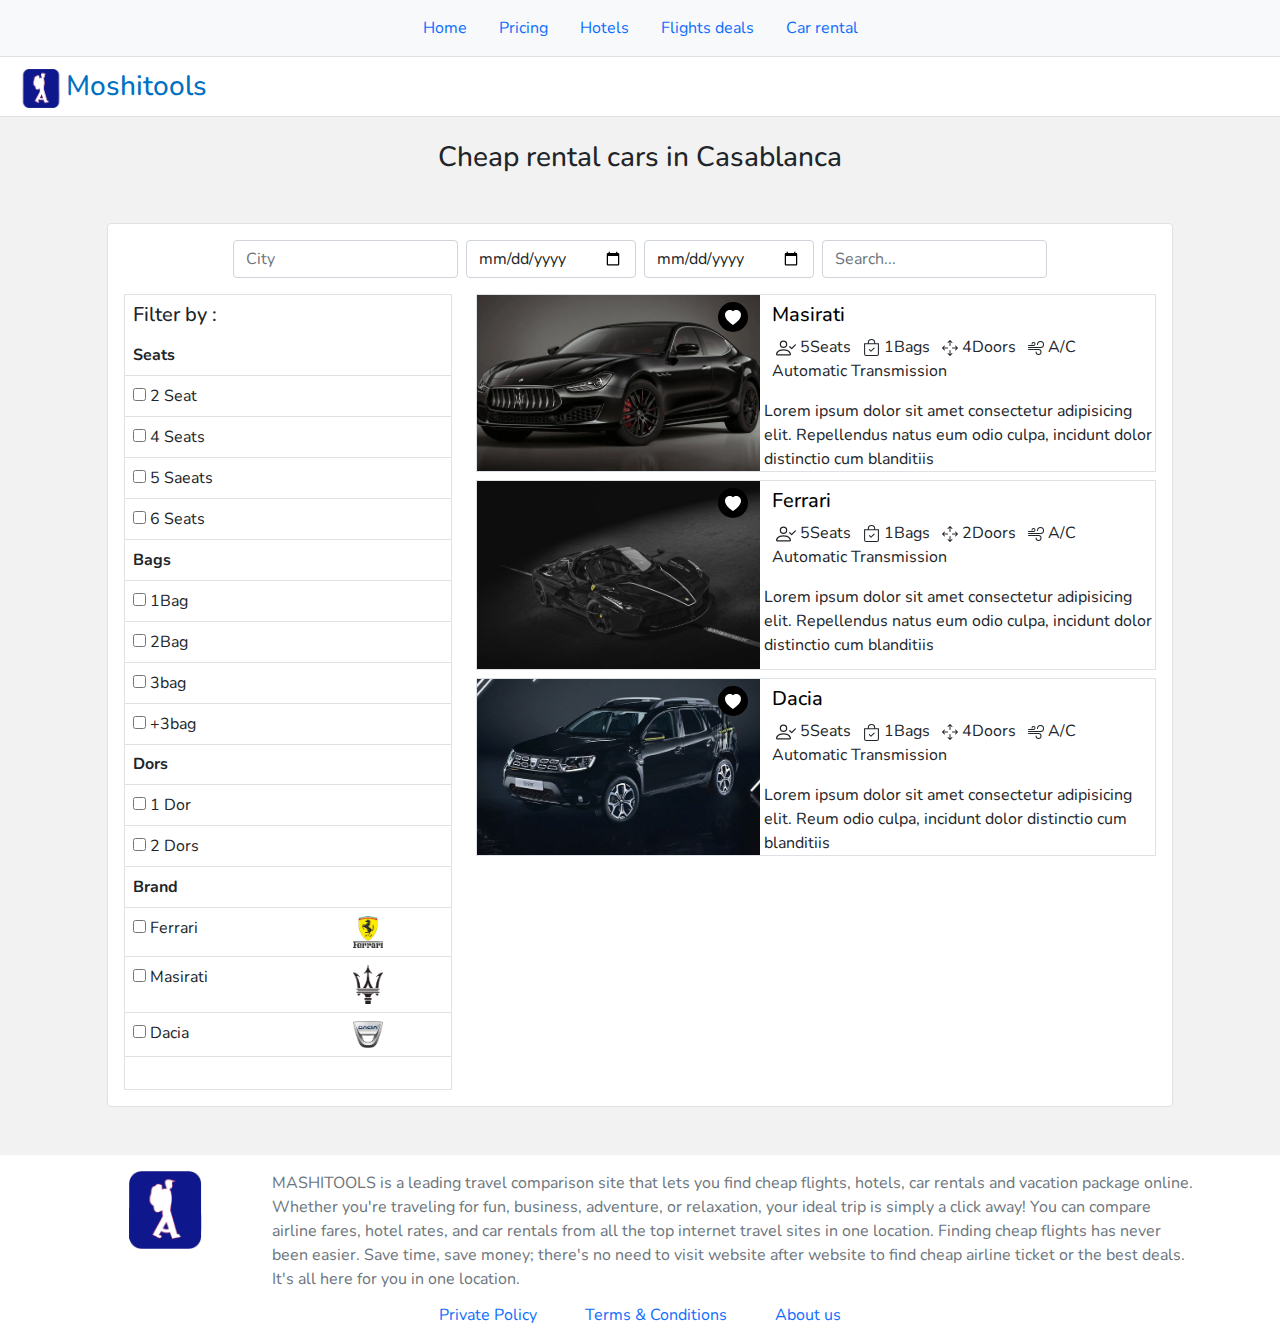
<file: cars.html>
<!DOCTYPE html>
<html lang="en">
<head>
    <meta charset="UTF-8">
    <meta http-equiv="X-UA-Compatible" content="IE=edge">
    <meta name="viewport" content="width=device-width, initial-scale=1.0">
    <link href="css/bootstrap.css" rel="stylesheet" >
    <link rel="stylesheet" href="css/style.css">
    <link rel="icon" href="img/logo.png" />
    <title> Moshitools - Car Rental </title>

</head>
<body>
    <div>
          <!-- البار العليوي الأول -->
      <nav class="navbar navbar-expand-lg navbar-light bg-light border-bottom">
        <div class="container-fluid d-flex justify-content-center align-items-center w-100">

          <div class="d-block m-auto">
            <ul class="d-flex">

              <li class="nav-item">
                <a class="nav-link active" aria-current="page" href="#">Home</a>
              </li>
              <li class="nav-item">
                <a class="nav-link active" aria-current="page" href="#">Pricing</a>
              </li>
              <li class="nav-item">
                <a class="nav-link active" aria-current="page" href="#">Hotels</a>
              </li>
              <li class="nav-item">
                <a class="nav-link active" aria-current="page" href="#">Flights deals</a>
              </li>
              <li class="nav-item">
                <a class="nav-link active" aria-current="page" href="#">Car rental</a>
              </li>
            </ul>
          </div>
        </div>
      </nav>
        <!-- البار العلوي الثاني -->
        <header class="blog-header py-2 px-3 bg-white border-bottom">
            <div class="row align-items-center">
                <div class="col-sm-12 col-md-4 col-lg-3 col-x-3 pt-1">
                    <h1 class='h3 m-0'><a href="index.html"><img width='50px' src='img/logo.png' alt='logo'/></a>Moshitools</h1>
                </div>
                <div class="col-sm-12 col-md-8 col-lg-9 col-x-9">
                </div>
            </div>
        </header>

        <div class="my-4">
          <h3 class="text-center">Cheap rental cars in Casablanca</h3>
        </div>
        <main class="container p-0 col-sm-12 col-md-12 col-lg-10 col-xl-10 mt-5 pb-5">
            <!-- 1 -->

            <div id="accordion">
                <!-- Coll 1 -->
              <div class="card mt-2 border">
                  <div class="d-flex gap-2 align-items-center justify-content-center mt-3">
                      <div>
                          <input type="text" placeholder="City" class="form-control">
                      </div>
                      <div>
                          <input type="date" name="" id="" class="form-control">
                      </div>
                      <div>
                          <input type="date" name="" id="" class="form-control">
                      </div>
                      <div>
                          <input type="search" name="" id="" placeholder="Search..." class="form-control">
                      </div>
 
                  </div>
                <div class="card-body row">
                    <div class="col-sm-12 col-md-12 col-lg-4 col-xl-4 d-flex">
                        <div class="h-100 w-100 mb-3 bg-white border w-100">
                            <h4 class="h5 m-2">Filter by :</h4>
                            <table class="table w-100">
                                <tbody>
                                    
                                    <tr><th>Seats</th><td></td> </tr>
                                    <tr>
                                        <td><input type='checkbox' /> 2 Seat</td>
                                        <td></td>
                                    </tr>
                                    <tr>
                                        <td><input type='checkbox' /> 4 Seats</td>
                                        <td></td>
                                    </tr>
                            
                                    <tr>
                                        <td><input type='checkbox' /> 5 Saeats</td>
                                        <td></td>
                                    </tr>
                                    <tr>
                                        <td><input type='checkbox' /> 6 Seats</td>
                                        <td></td>
                                    </tr>
                                    <!-- Bags -->
                                    <tr><th>Bags</th> <th></th></tr>
                                    <tr>
                                        <td><input type='checkbox' /> 1Bag</td>
                                        <td></td>
                                    </tr>
                                    <tr>
                                        <td><input type='checkbox' /> 2Bag</td>
                                        <td></td>
                                    </tr>
                                    <tr>
                                        <td><input type='checkbox' /> 3bag</td>
                                        <td></td>
                                    </tr>
                                    <tr>
                                        <td><input type='checkbox' /> +3bag</td>
                                        <td></td>
                                    </tr>
                                    <tr>
                                    <!-- Dors -->
                                    <tr><th>Dors</th> <th></th></tr>
                                    <tr>
                                        <td><input type='checkbox' /> 1 Dor</td>
                                        <td></td>
                                    </tr>
                                    <tr>
                                        <td><input type='checkbox' /> 2 Dors</td>
                                        <td></td>
                                    </tr>
                                    <!-- Alliance -->
                                    <tr><th>Brand</th> <th></th></tr>

                                    <tr>
                                        <td><input type='checkbox' /> Ferrari</td>
                                        <td><img width="30px" src="img/ferrari-logo.png" alt="Ferrari"></td> 
                                    </tr>

                                    <tr>
                                        <td><input type='checkbox' /> Masirati</td>
                                        <td><img width="30px" src="img/masirati-logo.png" alt="Masirati"></td>
                                    </tr>

                                    <tr>
                                        <td><input type='checkbox' /> Dacia</td>
                                        <td><img width="30px" src="img/dacia-logo.png" alt="Star Alliance"></td>
                                    </tr>
                                </tbody>
                            </table>
                        </div>       
                </div>

                    <div class="col-sm-12 col-md-12 col-lg-8 col-xl-8">
                    
                        <div class='m-0 border row bg-white mb-2 box'>
                            <div class='col-sm-12 col-md-12 col-lg-5 col-xl-5 p-0 m-0 position-relative'>
                                <a href='#' class='love'>
                                <svg xmlns="http://www.w3.org/2000/svg" width="16" height="16" fill="currentColor" class="bi bi-heart-fill" viewBox="0 0 16 16"><path fillRule="evenodd" d="M8 1.314C12.438-3.248 23.534 4.735 8 15-7.534 4.736 3.562-3.248 8 1.314z"/></svg>
                                </a>
                                <a href="#"><img width='100%' height='100%' class='cover' src='img/masirati.webp' alt='This is title' /></a>
                            </div>
                        <div class='col-sm-12 col-md-12 col-lg-7 col-xl-7'>
                         <h5 class='text-black title mt-2'>Masirati</h5>
                         <div class='row '>
                    
                            <div class='py-0'>
                                <span class="mx-1">
                                    <svg xmlns="http://www.w3.org/2000/svg" width="20" height="20" fill="currentColor" class="bi bi-person-check" viewBox="0 0 16 16">
                                        <path d="M6 8a3 3 0 1 0 0-6 3 3 0 0 0 0 6zm2-3a2 2 0 1 1-4 0 2 2 0 0 1 4 0zm4 8c0 1-1 1-1 1H1s-1 0-1-1 1-4 6-4 6 3 6 4zm-1-.004c-.001-.246-.154-.986-.832-1.664C9.516 10.68 8.289 10 6 10c-2.29 0-3.516.68-4.168 1.332-.678.678-.83 1.418-.832 1.664h10z"/>
                                        <path fill-rule="evenodd" d="M15.854 5.146a.5.5 0 0 1 0 .708l-3 3a.5.5 0 0 1-.708 0l-1.5-1.5a.5.5 0 0 1 .708-.708L12.5 7.793l2.646-2.647a.5.5 0 0 1 .708 0z"/>
                                      </svg>
                                    5Seats
                                 </span>
                                <span class="mx-1">
                                    <svg xmlns="http://www.w3.org/2000/svg" width="17" height="17" fill="currentColor" class="bi bi-bag-check" viewBox="0 0 16 16">
                                        <path fill-rule="evenodd" d="M10.854 8.146a.5.5 0 0 1 0 .708l-3 3a.5.5 0 0 1-.708 0l-1.5-1.5a.5.5 0 0 1 .708-.708L7.5 10.793l2.646-2.647a.5.5 0 0 1 .708 0z"/>
                                        <path d="M8 1a2.5 2.5 0 0 1 2.5 2.5V4h-5v-.5A2.5 2.5 0 0 1 8 1zm3.5 3v-.5a3.5 3.5 0 1 0-7 0V4H1v10a2 2 0 0 0 2 2h10a2 2 0 0 0 2-2V4h-3.5zM2 5h12v9a1 1 0 0 1-1 1H3a1 1 0 0 1-1-1V5z"/>
                                      </svg>
                                    1Bags
                                </span>
                                <span class="mx-1">
                                    <svg xmlns="http://www.w3.org/2000/svg" width="16" height="16" fill="currentColor" class="bi bi-arrows-move" viewBox="0 0 16 16">
                                        <path fill-rule="evenodd" d="M7.646.146a.5.5 0 0 1 .708 0l2 2a.5.5 0 0 1-.708.708L8.5 1.707V5.5a.5.5 0 0 1-1 0V1.707L6.354 2.854a.5.5 0 1 1-.708-.708l2-2zM8 10a.5.5 0 0 1 .5.5v3.793l1.146-1.147a.5.5 0 0 1 .708.708l-2 2a.5.5 0 0 1-.708 0l-2-2a.5.5 0 0 1 .708-.708L7.5 14.293V10.5A.5.5 0 0 1 8 10zM.146 8.354a.5.5 0 0 1 0-.708l2-2a.5.5 0 1 1 .708.708L1.707 7.5H5.5a.5.5 0 0 1 0 1H1.707l1.147 1.146a.5.5 0 0 1-.708.708l-2-2zM10 8a.5.5 0 0 1 .5-.5h3.793l-1.147-1.146a.5.5 0 0 1 .708-.708l2 2a.5.5 0 0 1 0 .708l-2 2a.5.5 0 0 1-.708-.708L14.293 8.5H10.5A.5.5 0 0 1 10 8z"/>
                                      </svg>
                                    4Doors</span>
                                <span class="mx-1">
                                    <svg xmlns="http://www.w3.org/2000/svg" width="16" height="16" fill="currentColor" class="bi bi-wind" viewBox="0 0 16 16">
                                        <path d="M12.5 2A2.5 2.5 0 0 0 10 4.5a.5.5 0 0 1-1 0A3.5 3.5 0 1 1 12.5 8H.5a.5.5 0 0 1 0-1h12a2.5 2.5 0 0 0 0-5zm-7 1a1 1 0 0 0-1 1 .5.5 0 0 1-1 0 2 2 0 1 1 2 2h-5a.5.5 0 0 1 0-1h5a1 1 0 0 0 0-2zM0 9.5A.5.5 0 0 1 .5 9h10.042a3 3 0 1 1-3 3 .5.5 0 0 1 1 0 2 2 0 1 0 2-2H.5a.5.5 0 0 1-.5-.5z"/>
                                      </svg>
                                    A/C</span>
                                <p>Automatic Transmission</p>

                            </div>
                            <p class='p-0 mx-1 my-0'>
                                Lorem ipsum dolor sit amet consectetur adipisicing elit. Repellendus natus eum odio culpa, incidunt dolor distinctio cum blanditiis 
                            </p> 
                            </div>
                        </div>
                        </div>

                        <div class='m-0 border row bg-white mb-2 box'>
                            <div class='col-sm-12 col-md-12 col-lg-5 col-xl-5 p-0 m-0 position-relative'>
                                <a href='#' class='love'>
                                <svg xmlns="http://www.w3.org/2000/svg" width="16" height="16" fill="currentColor" class="bi bi-heart-fill" viewBox="0 0 16 16"><path fillRule="evenodd" d="M8 1.314C12.438-3.248 23.534 4.735 8 15-7.534 4.736 3.562-3.248 8 1.314z"/></svg>
                                </a>
                                <a href="#"><img width='100%' height='100%' class='cover' src='img/firari.jpg' alt='This is title' /></a>
                            </div>
                        <div class='col-sm-12 col-md-12 col-lg-7 col-xl-7'>
                         <h5 class='text-black title mt-2'>Ferrari</h5>
                         <div class='row '>
                    
                            <div class='py-0'>
                                <span class="mx-1">
                                    <svg xmlns="http://www.w3.org/2000/svg" width="20" height="20" fill="currentColor" class="bi bi-person-check" viewBox="0 0 16 16">
                                        <path d="M6 8a3 3 0 1 0 0-6 3 3 0 0 0 0 6zm2-3a2 2 0 1 1-4 0 2 2 0 0 1 4 0zm4 8c0 1-1 1-1 1H1s-1 0-1-1 1-4 6-4 6 3 6 4zm-1-.004c-.001-.246-.154-.986-.832-1.664C9.516 10.68 8.289 10 6 10c-2.29 0-3.516.68-4.168 1.332-.678.678-.83 1.418-.832 1.664h10z"/>
                                        <path fill-rule="evenodd" d="M15.854 5.146a.5.5 0 0 1 0 .708l-3 3a.5.5 0 0 1-.708 0l-1.5-1.5a.5.5 0 0 1 .708-.708L12.5 7.793l2.646-2.647a.5.5 0 0 1 .708 0z"/>
                                      </svg>
                                    5Seats
                                 </span>
                                <span class="mx-1">
                                    <svg xmlns="http://www.w3.org/2000/svg" width="17" height="17" fill="currentColor" class="bi bi-bag-check" viewBox="0 0 16 16">
                                        <path fill-rule="evenodd" d="M10.854 8.146a.5.5 0 0 1 0 .708l-3 3a.5.5 0 0 1-.708 0l-1.5-1.5a.5.5 0 0 1 .708-.708L7.5 10.793l2.646-2.647a.5.5 0 0 1 .708 0z"/>
                                        <path d="M8 1a2.5 2.5 0 0 1 2.5 2.5V4h-5v-.5A2.5 2.5 0 0 1 8 1zm3.5 3v-.5a3.5 3.5 0 1 0-7 0V4H1v10a2 2 0 0 0 2 2h10a2 2 0 0 0 2-2V4h-3.5zM2 5h12v9a1 1 0 0 1-1 1H3a1 1 0 0 1-1-1V5z"/>
                                      </svg>
                                    1Bags
                                </span>
                                <span class="mx-1">
                                    <svg xmlns="http://www.w3.org/2000/svg" width="16" height="16" fill="currentColor" class="bi bi-arrows-move" viewBox="0 0 16 16">
                                        <path fill-rule="evenodd" d="M7.646.146a.5.5 0 0 1 .708 0l2 2a.5.5 0 0 1-.708.708L8.5 1.707V5.5a.5.5 0 0 1-1 0V1.707L6.354 2.854a.5.5 0 1 1-.708-.708l2-2zM8 10a.5.5 0 0 1 .5.5v3.793l1.146-1.147a.5.5 0 0 1 .708.708l-2 2a.5.5 0 0 1-.708 0l-2-2a.5.5 0 0 1 .708-.708L7.5 14.293V10.5A.5.5 0 0 1 8 10zM.146 8.354a.5.5 0 0 1 0-.708l2-2a.5.5 0 1 1 .708.708L1.707 7.5H5.5a.5.5 0 0 1 0 1H1.707l1.147 1.146a.5.5 0 0 1-.708.708l-2-2zM10 8a.5.5 0 0 1 .5-.5h3.793l-1.147-1.146a.5.5 0 0 1 .708-.708l2 2a.5.5 0 0 1 0 .708l-2 2a.5.5 0 0 1-.708-.708L14.293 8.5H10.5A.5.5 0 0 1 10 8z"/>
                                      </svg>
                                    2Doors</span>
                                <span class="mx-1">
                                    <svg xmlns="http://www.w3.org/2000/svg" width="16" height="16" fill="currentColor" class="bi bi-wind" viewBox="0 0 16 16">
                                        <path d="M12.5 2A2.5 2.5 0 0 0 10 4.5a.5.5 0 0 1-1 0A3.5 3.5 0 1 1 12.5 8H.5a.5.5 0 0 1 0-1h12a2.5 2.5 0 0 0 0-5zm-7 1a1 1 0 0 0-1 1 .5.5 0 0 1-1 0 2 2 0 1 1 2 2h-5a.5.5 0 0 1 0-1h5a1 1 0 0 0 0-2zM0 9.5A.5.5 0 0 1 .5 9h10.042a3 3 0 1 1-3 3 .5.5 0 0 1 1 0 2 2 0 1 0 2-2H.5a.5.5 0 0 1-.5-.5z"/>
                                      </svg>
                                    A/C</span>
                                <p>Automatic Transmission</p>

                            </div>

                            <p class='p-0 mx-1 my-0'>
                                Lorem ipsum dolor sit amet consectetur adipisicing elit. Repellendus natus eum odio culpa, incidunt dolor distinctio cum blanditiis 
                            </p> 
                            </div>
                        </div>
                        </div>
                        

                        
                        
                        <div class='m-0 border row bg-white mb-2 box'>
                            <div class='col-sm-12 col-md-12 col-lg-5 col-xl-5 p-0 m-0 position-relative'>
                                <a href='#' class='love'><svg xmlns="http://www.w3.org/2000/svg" width="16" height="16" fill="currentColor" class="bi bi-heart-fill" viewBox="0 0 16 16"><path fillRule="evenodd" d="M8 1.314C12.438-3.248 23.534 4.735 8 15-7.534 4.736 3.562-3.248 8 1.314z"/></svg></a>
                                <a href="">
                                    <img width='100%' height='100%' class='cover' src='img/dacia.jpg' alt='This is title' />
                                </a>
                            </div>
                            <div class='col-sm-12 col-md-12 col-lg-7 col-xl-7'>
                            <h5 class='text-black title mt-2'>Dacia</h5>
                            
                            <div class='row '>
                                <div class='py-0'>
                                    <span class="mx-1">
                                        <svg xmlns="http://www.w3.org/2000/svg" width="20" height="20" fill="currentColor" class="bi bi-person-check" viewBox="0 0 16 16">
                                            <path d="M6 8a3 3 0 1 0 0-6 3 3 0 0 0 0 6zm2-3a2 2 0 1 1-4 0 2 2 0 0 1 4 0zm4 8c0 1-1 1-1 1H1s-1 0-1-1 1-4 6-4 6 3 6 4zm-1-.004c-.001-.246-.154-.986-.832-1.664C9.516 10.68 8.289 10 6 10c-2.29 0-3.516.68-4.168 1.332-.678.678-.83 1.418-.832 1.664h10z"/>
                                            <path fill-rule="evenodd" d="M15.854 5.146a.5.5 0 0 1 0 .708l-3 3a.5.5 0 0 1-.708 0l-1.5-1.5a.5.5 0 0 1 .708-.708L12.5 7.793l2.646-2.647a.5.5 0 0 1 .708 0z"/>
                                        </svg>
                                        5Seats
                                    </span>
                                    <span class="mx-1">
                                        <svg xmlns="http://www.w3.org/2000/svg" width="17" height="17" fill="currentColor" class="bi bi-bag-check" viewBox="0 0 16 16">
                                            <path fill-rule="evenodd" d="M10.854 8.146a.5.5 0 0 1 0 .708l-3 3a.5.5 0 0 1-.708 0l-1.5-1.5a.5.5 0 0 1 .708-.708L7.5 10.793l2.646-2.647a.5.5 0 0 1 .708 0z"/>
                                            <path d="M8 1a2.5 2.5 0 0 1 2.5 2.5V4h-5v-.5A2.5 2.5 0 0 1 8 1zm3.5 3v-.5a3.5 3.5 0 1 0-7 0V4H1v10a2 2 0 0 0 2 2h10a2 2 0 0 0 2-2V4h-3.5zM2 5h12v9a1 1 0 0 1-1 1H3a1 1 0 0 1-1-1V5z"/>
                                        </svg>
                                        1Bags
                                    </span>
                                    <span class="mx-1">
                                        <svg xmlns="http://www.w3.org/2000/svg" width="16" height="16" fill="currentColor" class="bi bi-arrows-move" viewBox="0 0 16 16">
                                            <path fill-rule="evenodd" d="M7.646.146a.5.5 0 0 1 .708 0l2 2a.5.5 0 0 1-.708.708L8.5 1.707V5.5a.5.5 0 0 1-1 0V1.707L6.354 2.854a.5.5 0 1 1-.708-.708l2-2zM8 10a.5.5 0 0 1 .5.5v3.793l1.146-1.147a.5.5 0 0 1 .708.708l-2 2a.5.5 0 0 1-.708 0l-2-2a.5.5 0 0 1 .708-.708L7.5 14.293V10.5A.5.5 0 0 1 8 10zM.146 8.354a.5.5 0 0 1 0-.708l2-2a.5.5 0 1 1 .708.708L1.707 7.5H5.5a.5.5 0 0 1 0 1H1.707l1.147 1.146a.5.5 0 0 1-.708.708l-2-2zM10 8a.5.5 0 0 1 .5-.5h3.793l-1.147-1.146a.5.5 0 0 1 .708-.708l2 2a.5.5 0 0 1 0 .708l-2 2a.5.5 0 0 1-.708-.708L14.293 8.5H10.5A.5.5 0 0 1 10 8z"/>
                                        </svg>
                                        4Doors
                                    </span>
                                    <span class="mx-1">
                                        <svg xmlns="http://www.w3.org/2000/svg" width="16" height="16" fill="currentColor" class="bi bi-wind" viewBox="0 0 16 16">
                                            <path d="M12.5 2A2.5 2.5 0 0 0 10 4.5a.5.5 0 0 1-1 0A3.5 3.5 0 1 1 12.5 8H.5a.5.5 0 0 1 0-1h12a2.5 2.5 0 0 0 0-5zm-7 1a1 1 0 0 0-1 1 .5.5 0 0 1-1 0 2 2 0 1 1 2 2h-5a.5.5 0 0 1 0-1h5a1 1 0 0 0 0-2zM0 9.5A.5.5 0 0 1 .5 9h10.042a3 3 0 1 1-3 3 .5.5 0 0 1 1 0 2 2 0 1 0 2-2H.5a.5.5 0 0 1-.5-.5z"/>
                                        </svg>
                                        A/C
                                    </span>
                                    <p>Automatic Transmission</p>
                                </div>
                                <p class='p-0 mx-1 my-0'>
                                    Lorem ipsum dolor sit amet consectetur adipisicing elit. Reum odio culpa, incidunt dolor distinctio cum blanditiis 
                                </p> 
                            </div>
                            </div>
                        </div>
                      
                    </div>
                 </div>
              </div>

            </div>
        </main>
        <!-- البار السفلي -->
        <footer class="text-muted pb-3 bg-white">

            <div class="container pt-3">
                <div class="row">
                    <p class="float-end mb-1 col-md-2 text-center">
                        <img width="100px" src="img/logo.png" alt="logo">
                    </p>
                    <p class="mb-1 col-md-10">
                        MASHITOOLS is a leading travel comparison site that lets you find cheap flights, hotels, car rentals and
                        vacation package online. Whether you're traveling for fun, business, adventure, or relaxation, your
                        ideal trip is simply a click away! You can compare airline fares, hotel rates, and car rentals from all
                        the top internet travel sites in one location. Finding cheap flights has never been easier. Save time,
                        save money; there's no need to visit website after website to find cheap airline ticket or the best
                        deals. It's all here for you in one location.</p>
                </div>
                <div class="d-flex gap-5 justify-content-center mt-2">
                    <a href="#">Private Policy</a>
                    <a href="#">Terms & Conditions</a>
                    <a href="#">About us</a>
                </div>
            </div>

        </footer>
    </div>
</body>

<script src="js/script.js"></script>
<script>
    var tooltipTriggerList = [].slice.call(document.querySelectorAll('[data-bs-toggle="tooltip"]'))
    var tooltipList = tooltipTriggerList.map(function (tooltipTriggerEl) {
      return new bootstrap.Tooltip(tooltipTriggerEl)
    })
  </script>
</html>
</file>
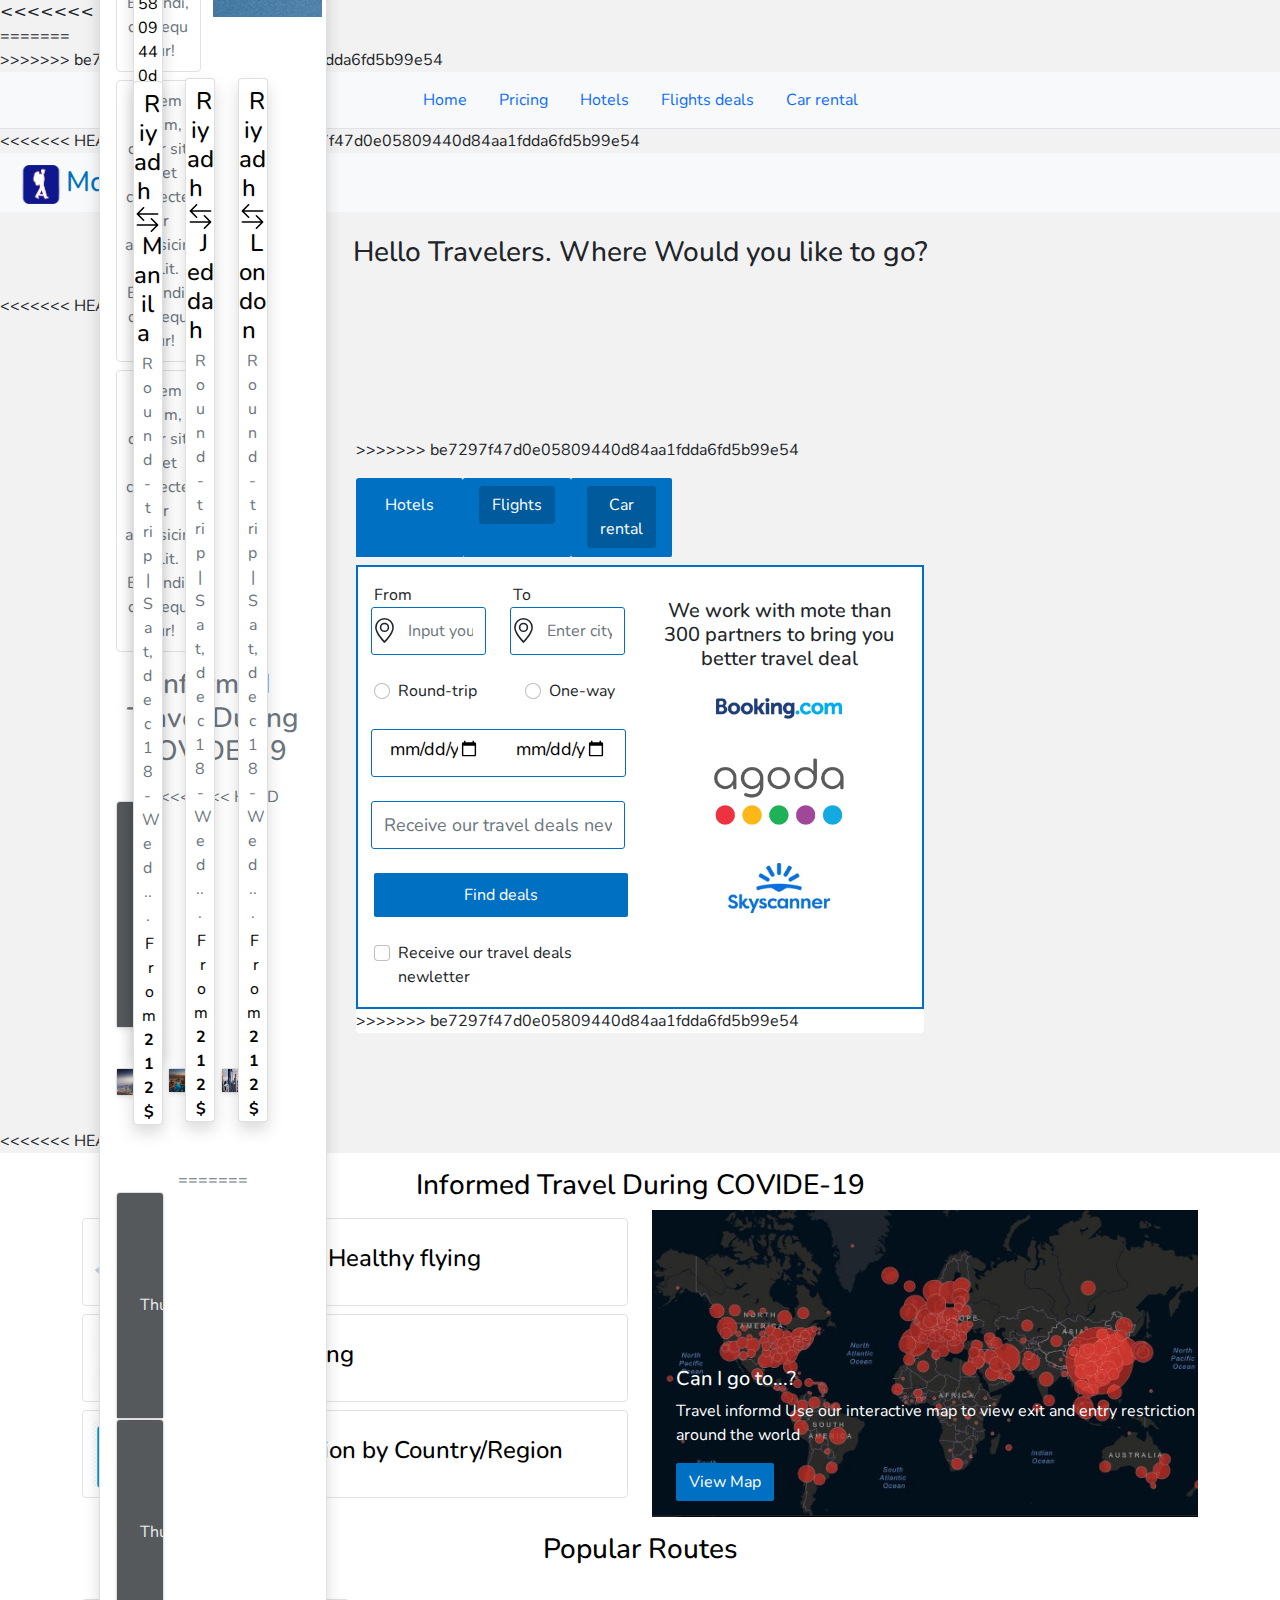
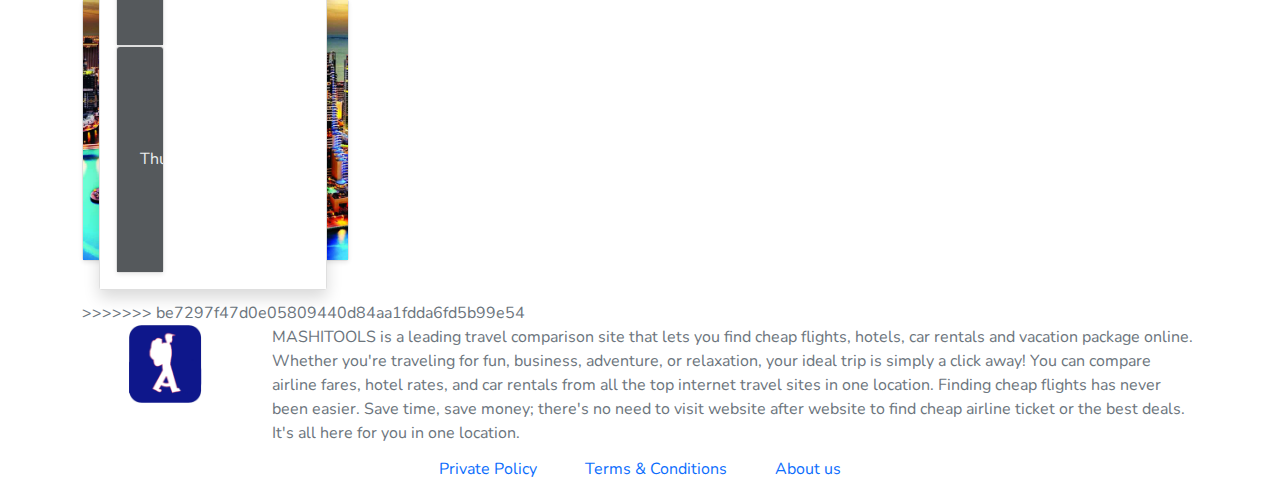
<file: filter.html>
<!DOCTYPE html>
<html lang="en">
<head>
    <meta charset="UTF-8">
    <meta http-equiv="X-UA-Compatible" content="IE=edge">
    <meta name="viewport" content="width=device-width, initial-scale=1.0">
    <link href="css/bootstrap.css" rel="stylesheet" >
    <link rel="stylesheet" href="css/style.css">
    <link rel="icon" href="img/logo.png" />
    <title> Moshitools - Flight </title>

</head>
<body>
<<<<<<< HEAD
    <div>
      <!-- البار العليوي الأول -->
      <div class="bg">
=======
    <div class="bg">
      <!-- البار العليوي الأول -->
>>>>>>> be7297f47d0e05809440d84aa1fdda6fd5b99e54
      <nav class="navbar navbar-expand-lg navbar-light bg-light border-bottom">
        <div class="container-fluid d-flex justify-content-center align-items-center w-100">

          <div class="d-block m-auto">
            <ul class="d-flex">

              <li class="nav-item">
                <a class="nav-link active" aria-current="page" href="#">Home</a>
              </li>
              <li class="nav-item">
                <a class="nav-link active" aria-current="page" href="#">Pricing</a>
              </li>
              <li class="nav-item">
                <a class="nav-link active" aria-current="page" href="#">Hotels</a>
              </li>
              <li class="nav-item">
                <a class="nav-link active" aria-current="page" href="#">Flights deals</a>
              </li>
              <li class="nav-item">
                <a class="nav-link active" aria-current="page" href="#">Car rental</a>
              </li>
            </ul>
          </div>
        </div>
      </nav>
<<<<<<< HEAD
=======


>>>>>>> be7297f47d0e05809440d84aa1fdda6fd5b99e54
        <!-- البار العلوي الثاني -->
        <header class="blog-header py-2 px-3 bg-light">
            <div class="row align-items-center">
                <div class="col-sm-12 col-md-4 col-lg-3 col-x-3 pt-1">
                    <h1 class='h3 m-0'><a href="index.html"><img width='50px' src='img/logo.png' alt='logo'/></a>Moshitools</h1>
                </div>
                <div class="col-sm-12 col-md-8 col-lg-9 col-x-9">
                </div>
            </div>
        </header>
        <div class="my-4">
          <h3 class="text-center">Hello Travelers. Where Would you like to go?</h3>
        </div>
<<<<<<< HEAD
        <main class="container p-0 col-sm-12 col-md-12 col-lg-8 col-xl-8 mt-5 pb-5">
=======
        <main class="container p-0 col-sm-12 col-md-12 col-lg-8 col-xl-8 my-5">
>>>>>>> be7297f47d0e05809440d84aa1fdda6fd5b99e54
            <!-- 1 -->
            <div class="row mt-3">
                <div class="col-sm-12 col-md-12 col-lg-6">
                    <div class="bottun d-flex justify-content-between">
                        <div class="card-header btn-detail">
                            <a class="btn text-white" data-bs-toggle="collapse" href="#collapseOne">
                             Hotels
                            </a>
                          </div>
                          <!-- 2 -->
                        <div class="card-header btn-detail">
                            <a class="collapsed btn text-white" data-bs-toggle="collapse" href="#collapseTwo">
                            Flights
                          </a>
                        </div>
                        <!-- 3 -->
                        <div class="card-header btn-detail">
                            <a class="collapsed btn text-white" data-bs-toggle="collapse" href="#collapseThree">
                              Car rental
                            </a>
                          </div>
                    </div>
                </div>
                <div class="col-6"></div>

            </div>

            <div id="accordion">
                <!-- Coll 1 -->
              <div class="card border-0 mt-2">
                <div id="collapseOne" class="collapse content-form show" data-bs-parent="#accordion">
                  <div class="card-body row">
                      <div class="col-sm-12 col-md-12 col-lg-6 col-xl-6">
                        <div class="row">
                            <!-- Input 1 -->
                          <div class="col-sm-12 col-md-12 col-lg-6 col-xl-6">
                              <label for="form">From</label>
                              <div class="input-group date">
                                  <div class="input-group-text icon-input bg-white border-0 p-0">
                                      <svg xmlns="http://www.w3.org/2000/svg" width="25" height="25" fill="currentColor" class="bi bi-geo-alt" viewBox="0 0 16 16">
                                          <path d="M12.166 8.94c-.524 1.062-1.234 2.12-1.96 3.07A31.493 31.493 0 0 1 8 14.58a31.481 31.481 0 0 1-2.206-2.57c-.726-.95-1.436-2.008-1.96-3.07C3.304 7.867 3 6.862 3 6a5 5 0 0 1 10 0c0 .862-.305 1.867-.834 2.94zM8 16s6-5.686 6-10A6 6 0 0 0 2 6c0 4.314 6 10 6 10z"></path>
                                          <path d="M8 8a2 2 0 1 1 0-4 2 2 0 0 1 0 4zm0 1a3 3 0 1 0 0-6 3 3 0 0 0 0 6z"></path>
                                      </svg>
                                  </div>
                                  <input type="text" id="from" class="form-control border-0" placeholder="Input your location">
                              </div>
                          </div>
                            <!-- Inpput 2 -->
                          <div class="col-sm-12 col-md-12 col-lg-6 col-xl-6">
                              <label for="to">To</label>
                              <div class="input-group date">
                                  <div class="input-group-text icon-input input-group-text icon-input bg-white border-0 p-0">
                                      <svg xmlns="http://www.w3.org/2000/svg" width="25" height="25" fill="currentColor" class="bi bi-geo-alt" viewBox="0 0 16 16">
                                          <path d="M12.166 8.94c-.524 1.062-1.234 2.12-1.96 3.07A31.493 31.493 0 0 1 8 14.58a31.481 31.481 0 0 1-2.206-2.57c-.726-.95-1.436-2.008-1.96-3.07C3.304 7.867 3 6.862 3 6a5 5 0 0 1 10 0c0 .862-.305 1.867-.834 2.94zM8 16s6-5.686 6-10A6 6 0 0 0 2 6c0 4.314 6 10 6 10z"></path>
                                          <path d="M8 8a2 2 0 1 1 0-4 2 2 0 0 1 0 4zm0 1a3 3 0 1 0 0-6 3 3 0 0 0 0 6z"></path>
                                      </svg>                      
                                 </div>
                                      <input type="text" class="form-control border-0" id="to" placeholder="Enter city or airport">
                                </div>
                          </div>
                        </div>
                        <!-- Radio -->
                      <div class="d-flex gap-5 my-4">
                          <div class="form-check">
                              <input class="form-check-input" type="radio" name="flexRadioDefault" id="flexRadioDefault1">
                              <label class="form-check-label" for="flexRadioDefault1">
                                  Round-trip
                              </label>
                          </div>
                          <div class="form-check">
                              <input class="form-check-input" type="radio" name="flexRadioDefault" id="flexRadioDefault2" checked>
                              <label class="form-check-label" for="flexRadioDefault2">
                                  One-way
                              </label>
                          </div>
                      </div>
                      <!-- Date -->
                      <div class="date my-4 row">
                          <div class="col-6 m-0">
                              <input type="date" id="depart" class="date-item w-100">
                            </div>
                            <div class=" col-6 m-0">
                              <input type="date" id="return" placeholder="Return" class="date-item w-100">
                            </div>
                        </div>

                            <input type="text" class="form-control  my-4 date" placeholder="Receive our travel deals newletter">
                          <div class="submit mt-3" >
                              <input type="submit" value="Find deals" class="btn-detail w-100">
                          </div>

                          <div class="form-check mt-4">
                            <input class="form-check-input" type="checkbox" value="" id="flexCheckChecked">
                            <label class="form-check-label" for="flexCheckChecked">
                              Receive our travel deals newletter
                            </label>
                          </div>

                      </div>
                      
                      <div class="col-sm-12 col-md-12 col-lg-6 col-xl-6 d-flex text-center">
                        <hr class="d-none d-sm-block d-md-block">
                          <div>
                            <h5 class="mt-3">We work with mote than 300 partners to bring you better travel deal</h5>
                            <div class="d-flex justify-content-center">
                             <div class="d-grid gap-4">
                                <img width="130px" src="img/booking.png" alt="booking">
                                <img width="130px" src="img/agoda.jpg" alt="agoda">
                                <img width="130px" src="img/Skyscanner.jpg" alt="Skyscanner">
                             </div>
                            </div>
                          </div>
                      </div>

                          

                </div>
                </div>
              </div>
                <!-- Coll 2 -->
              <div class="card border-0">
                <div id="collapseTwo" class="collapse content-form" data-bs-parent="#accordion">
                  <div class="card-body row">
                    <div class="col-sm-12 col-md-12 col-lg-6 col-xl-6">
                      <div class="row">
                          <!-- Input 1 -->
                        <div class="col-sm-12 col-md-12 col-lg-6 col-xl-6">
                            <label for="form">From</label>
                            <div class="input-group date">
                                <div class="input-group-text icon-input bg-white border-0 p-0">
                                    <svg xmlns="http://www.w3.org/2000/svg" width="25" height="25" fill="currentColor" class="bi bi-geo-alt" viewBox="0 0 16 16">
                                        <path d="M12.166 8.94c-.524 1.062-1.234 2.12-1.96 3.07A31.493 31.493 0 0 1 8 14.58a31.481 31.481 0 0 1-2.206-2.57c-.726-.95-1.436-2.008-1.96-3.07C3.304 7.867 3 6.862 3 6a5 5 0 0 1 10 0c0 .862-.305 1.867-.834 2.94zM8 16s6-5.686 6-10A6 6 0 0 0 2 6c0 4.314 6 10 6 10z"></path>
                                        <path d="M8 8a2 2 0 1 1 0-4 2 2 0 0 1 0 4zm0 1a3 3 0 1 0 0-6 3 3 0 0 0 0 6z"></path>
                                    </svg>
                                </div>
                                <input type="text" id="from" class="form-control border-0" placeholder="Input your location">
                            </div>
                        </div>
                          <!-- Inpput 2 -->
                        <div class="col-sm-12 col-md-12 col-lg-6 col-xl-6">
                            <label for="to">To</label>
                            <div class="input-group date">
                                <div class="input-group-text icon-input input-group-text icon-input bg-white border-0 p-0">
                                    <svg xmlns="http://www.w3.org/2000/svg" width="25" height="25" fill="currentColor" class="bi bi-geo-alt" viewBox="0 0 16 16">
                                        <path d="M12.166 8.94c-.524 1.062-1.234 2.12-1.96 3.07A31.493 31.493 0 0 1 8 14.58a31.481 31.481 0 0 1-2.206-2.57c-.726-.95-1.436-2.008-1.96-3.07C3.304 7.867 3 6.862 3 6a5 5 0 0 1 10 0c0 .862-.305 1.867-.834 2.94zM8 16s6-5.686 6-10A6 6 0 0 0 2 6c0 4.314 6 10 6 10z"></path>
                                        <path d="M8 8a2 2 0 1 1 0-4 2 2 0 0 1 0 4zm0 1a3 3 0 1 0 0-6 3 3 0 0 0 0 6z"></path>
                                    </svg>                      
                               </div>
                                    <input type="text" class="form-control border-0" id="to" placeholder="Enter city or airport">
                              </div>
                        </div>
                      </div>
                      <!-- Radio -->
                    <div class="d-flex gap-5 my-4">
                        <div class="form-check">
                            <input class="form-check-input" type="radio" name="flexRadioDefault" id="flexRadioDefault1">
                            <label class="form-check-label" for="flexRadioDefault1">
                                Round-trip
                            </label>
                        </div>
                        <div class="form-check">
                            <input class="form-check-input" type="radio" name="flexRadioDefault" id="flexRadioDefault2" checked>
                            <label class="form-check-label" for="flexRadioDefault2">
                                One-way
                            </label>
                        </div>
                    </div>
                    <!-- Date -->
                    <div class="date my-4 row">
                        <div class="col-6 m-0">
                            <input type="date" id="depart" class="date-item w-100">
                          </div>
                          <div class=" col-6 m-0">
                            <input type="date" id="return" placeholder="Return" class="date-item w-100">
                          </div>
                      </div>

                          <input type="text" class="form-control  my-4 date" placeholder="Receive our travel deals newletter">
                        <div class="submit mt-3" >
                            <input type="submit" value="Find deals" class="btn-detail w-100">
                        </div>

                        <div class="form-check mt-4">
                          <input class="form-check-input" type="checkbox" value="" id="flexCheckChecked">
                          <label class="form-check-label" for="flexCheckChecked">
                            Receive our travel deals newletter
                          </label>
                        </div>

                    </div>
                    
                    <div class="col-sm-12 col-md-12 col-lg-6 col-xl-6 d-flex text-center">
                      <hr class="d-none d-sm-block d-md-block">
                        <div>
                          <h5 class="mt-3">We work with mote than 300 partners to bring you better travel deal</h5>
                          <div class="d-flex justify-content-center">
                           <div class="d-grid gap-4">
                              <img width="130px" src="img/booking.png" alt="booking">
                              <img width="130px" src="img/agoda.jpg" alt="agoda">
                              <img width="130px" src="img/Skyscanner.jpg" alt="Skyscanner">
                           </div>
                          </div>
                        </div>
                    </div>

                        

              </div>
                </div>
              </div>
                <!-- Coll 3 -->
              <div class="card border-0">
                <div id="collapseThree" class="collapse content-form" data-bs-parent="#accordion">
                  <div class="card-body row">
                    <div class="col-sm-12 col-md-12 col-lg-6 col-xl-6">
                      <div class="row">
                          <!-- Input 1 -->
                        <div class="col-sm-12 col-md-12 col-lg-6 col-xl-6">
                            <label for="form">From</label>
                            <div class="input-group date">
                                <div class="input-group-text icon-input bg-white border-0 p-0">
                                    <svg xmlns="http://www.w3.org/2000/svg" width="25" height="25" fill="currentColor" class="bi bi-geo-alt" viewBox="0 0 16 16">
                                        <path d="M12.166 8.94c-.524 1.062-1.234 2.12-1.96 3.07A31.493 31.493 0 0 1 8 14.58a31.481 31.481 0 0 1-2.206-2.57c-.726-.95-1.436-2.008-1.96-3.07C3.304 7.867 3 6.862 3 6a5 5 0 0 1 10 0c0 .862-.305 1.867-.834 2.94zM8 16s6-5.686 6-10A6 6 0 0 0 2 6c0 4.314 6 10 6 10z"></path>
                                        <path d="M8 8a2 2 0 1 1 0-4 2 2 0 0 1 0 4zm0 1a3 3 0 1 0 0-6 3 3 0 0 0 0 6z"></path>
                                    </svg>
                                </div>
                                <input type="text" id="from" class="form-control border-0" placeholder="Input your location">
                            </div>
                        </div>
                          <!-- Inpput 2 -->
                        <div class="col-sm-12 col-md-12 col-lg-6 col-xl-6">
                            <label for="to">To</label>
                            <div class="input-group date">
                                <div class="input-group-text icon-input input-group-text icon-input bg-white border-0 p-0">
                                    <svg xmlns="http://www.w3.org/2000/svg" width="25" height="25" fill="currentColor" class="bi bi-geo-alt" viewBox="0 0 16 16">
                                        <path d="M12.166 8.94c-.524 1.062-1.234 2.12-1.96 3.07A31.493 31.493 0 0 1 8 14.58a31.481 31.481 0 0 1-2.206-2.57c-.726-.95-1.436-2.008-1.96-3.07C3.304 7.867 3 6.862 3 6a5 5 0 0 1 10 0c0 .862-.305 1.867-.834 2.94zM8 16s6-5.686 6-10A6 6 0 0 0 2 6c0 4.314 6 10 6 10z"></path>
                                        <path d="M8 8a2 2 0 1 1 0-4 2 2 0 0 1 0 4zm0 1a3 3 0 1 0 0-6 3 3 0 0 0 0 6z"></path>
                                    </svg>                      
                               </div>
                                    <input type="text" class="form-control border-0" id="to" placeholder="Enter city or airport">
                              </div>
                        </div>
                      </div>
                      <!-- Radio -->
                    <div class="d-flex gap-5 my-4">
                        <div class="form-check">
                            <input class="form-check-input" type="radio" name="flexRadioDefault" id="flexRadioDefault1">
                            <label class="form-check-label" for="flexRadioDefault1">
                                Round-trip
                            </label>
                        </div>
                        <div class="form-check">
                            <input class="form-check-input" type="radio" name="flexRadioDefault" id="flexRadioDefault2" checked>
                            <label class="form-check-label" for="flexRadioDefault2">
                                One-way
                            </label>
                        </div>
                    </div>
                    <!-- Date -->
                    <div class="date my-4 row">
                        <div class="col-6 m-0">
                            <input type="date" id="depart" class="date-item w-100">
                          </div>
                          <div class=" col-6 m-0">
                            <input type="date" id="return" placeholder="Return" class="date-item w-100">
                          </div>
                      </div>

                          <input type="text" class="form-control  my-4 date" placeholder="Receive our travel deals newletter">
                        <div class="submit mt-3" >
                            <input type="submit" value="Find deals" class="btn-detail w-100">
                        </div>

                        <div class="form-check mt-4">
                          <input class="form-check-input" type="checkbox" value="" id="flexCheckChecked">
                          <label class="form-check-label" for="flexCheckChecked">
                            Receive our travel deals newletter
                          </label>
                        </div>

                    </div>
                    
                    <div class="col-sm-12 col-md-12 col-lg-6 col-xl-6 d-flex text-center">
                      <hr class="d-none d-sm-block d-md-block">
                        <div>
                          <h5 class="mt-3">We work with mote than 300 partners to bring you better travel deal</h5>
                          <div class="d-flex justify-content-center">
                           <div class="d-grid gap-4">
                              <img width="130px" src="img/booking.png" alt="booking">
                              <img width="130px" src="img/agoda.jpg" alt="agoda">
                              <img width="130px" src="img/Skyscanner.jpg" alt="Skyscanner">
                           </div>
                          </div>
                        </div>
                    </div>
<<<<<<< HEAD
                  </div>
=======

                        

              </div>
>>>>>>> be7297f47d0e05809440d84aa1fdda6fd5b99e54
                </div>
              </div>
            </div>
        </main>
<<<<<<< HEAD
      </div>
        <!-- البار السفلي -->
        <footer class="text-muted pb-3 bg-white">
          <section class="container">
            <h3 class="text-center text-black pt-3">Informed Travel During COVIDE-19</h3>
            <div class="row align-items-md-stretch">
              <div class="col-md-6 pb-2">
                <div class="col-12 border p-2 mt-2 rounded">
                  <img src="img/air-icon.png" width="70px" alt="airplan icon">
                  <span class="h4 text-black ms-2">Committed to Healthy flying</span>
                </div>
                <div class="col-12 border p-2 mt-2 rounded">
                  <img src="img/flexible.png" width="70px" alt="airplan icon">
                  <span class="h4 text-black ms-2">Flexible Booking</span>
                </div>
                <div class="col-12 border p-2 mt-2 rounded">
                  <img src="img/entry.jpg" width="70px" alt="airplan icon">
                  <span class="h4 text-black ms-2">Entry Restriction by Country/Region</span>
                </div>
              </div>
              <div class="col-md-6 position-relative">
                <img src="img/coved-map.jpg" width="100%" alt="coved">
                <div class="position-absolute map-content">
                  <h5 class="text-white">Can I go to...?</h5>
                  <span class="w-50 text-white">
                    Travel informd Use our interactive map to view exit and entry restriction around the world
                  </span> <br>
                  <a href='https://coronavirus.data.gov.uk/details/interactive-map/cases' target="_blanck" class='btn btn-detail mt-3 text-white'>View Map</a>  
                </div>
              </div>
            </div>

            <h3 class="text-center mt-3 text-black">Popular Routes</h3>

            <div class="row row-cols-1 row-cols-sm-2 row-cols-md-3 g-3 mt-3">
              <div class="col-sm-12 col-md-6 col-lg-3 col-xl-3">
                <div class="card mb-4 shadow-sm ">
                  <img class="img-card" src="img/image.jpg" alt="">
                  <div class="px-3">
                      <div class="card card-aps shadow">
                        <div class="text-center text-black mt-2">
                          <span class="h4 mx-2">Riyadh</span>
                          <svg xmlns="http://www.w3.org/2000/svg" width="25" height="25" fill="currentColor" class="bi bi-arrow-left-right" viewBox="0 0 16 16">
                            <path fill-rule="evenodd" d="M1 11.5a.5.5 0 0 0 .5.5h11.793l-3.147 3.146a.5.5 0 0 0 .708.708l4-4a.5.5 0 0 0 0-.708l-4-4a.5.5 0 0 0-.708.708L13.293 11H1.5a.5.5 0 0 0-.5.5zm14-7a.5.5 0 0 1-.5.5H2.707l3.147 3.146a.5.5 0 1 1-.708.708l-4-4a.5.5 0 0 1 0-.708l4-4a.5.5 0 1 1 .708.708L2.707 4H14.5a.5.5 0 0 1 .5.5z"/>
                          </svg>
                          <span class="h4 mx-2">Dubai</span>
=======


        <!-- البار السفلي -->
        <footer class="text-muted py-3 bg-white mt-3">
          <section class="container">
            <h3 class="text-center">Informed Travel During COVIDE-19</h3>
            <div class="row align-items-md-stretch">
              <div class="col-md-6">
                <div class="col-12 border p-2 mt-2 rounded">
                  Lorem ipsum, dolor sit amet consectetur adipisicing elit. Eligendi, consequatur!
                </div>
                <div class="col-12 border p-2 mt-2 rounded">
                  Lorem ipsum, dolor sit amet consectetur adipisicing elit. Eligendi, consequatur!
                </div>
                <div class="col-12 border p-2 mt-2 rounded">
                  Lorem ipsum, dolor sit amet consectetur adipisicing elit. Eligendi, consequatur!
                </div>


              </div>
              <div class="col-md-6" style="height: 235px;background-image: url(img/aire-1.jpg);">
                

              </div>
            </div>

            <h3 class="text-center mt-3">Informed Travel During COVIDE-19</h3>

            <div class="row row-cols-1 row-cols-sm-2 row-cols-md-3 g-3 mt-3">
              <div class="col-sm-12 col-md-6 col-lg-3 col-xl-3">
                <div class="card mb-4 shadow-sm">
                  <svg class="bd-placeholder-img card-img-top" width="100%" height="225" xmlns="http://www.w3.org/2000/svg" role="img" aria-label="Placeholder: Thumbnail" preserveAspectRatio="xMidYMid slice" focusable="false"><title>Placeholder</title><rect width="100%" height="100%" fill="#55595c"></rect><text x="50%" y="50%" fill="#eceeef" dy=".3em">Thumbnail</text></svg>
                    <div class="px-3">
                      <div class="card card-aps shadow">
                        <div class="text-center text-black mt-2">
                          <span class="h4">Dhobi</span>
                          <svg xmlns="http://www.w3.org/2000/svg" width="25" height="25" fill="currentColor" class="bi bi-arrow-left-right" viewBox="0 0 16 16">
                            <path fill-rule="evenodd" d="M1 11.5a.5.5 0 0 0 .5.5h11.793l-3.147 3.146a.5.5 0 0 0 .708.708l4-4a.5.5 0 0 0 0-.708l-4-4a.5.5 0 0 0-.708.708L13.293 11H1.5a.5.5 0 0 0-.5.5zm14-7a.5.5 0 0 1-.5.5H2.707l3.147 3.146a.5.5 0 1 1-.708.708l-4-4a.5.5 0 0 1 0-.708l4-4a.5.5 0 1 1 .708.708L2.707 4H14.5a.5.5 0 0 1 .5.5z"/>
                          </svg>
                          <span class="h4">Dhobi</span>
>>>>>>> be7297f47d0e05809440d84aa1fdda6fd5b99e54
                        </div>
                        <p class="mx-2 m-1">Round-trip | Sat, dec 18-Wed...</p>
                        <span class="mx-2 text-end text-black">From <strong>212$</strong></span>

                      </div>
                    </div>
                </div>
              </div>
<<<<<<< HEAD
              <div class="col-sm-12 col-md-6 col-lg-3 col-xl-3">
                <div class="card mb-4 shadow-sm ">
                  <img class="img-card" src="img/db-1.jpeg" alt="">
                  <div class="px-3">
                      <div class="card card-aps shadow">
                        <div class="text-center text-black mt-2">
                          <span class="h4 mx-2">Riyadh</span>
                          <svg xmlns="http://www.w3.org/2000/svg" width="25" height="25" fill="currentColor" class="bi bi-arrow-left-right" viewBox="0 0 16 16">
                            <path fill-rule="evenodd" d="M1 11.5a.5.5 0 0 0 .5.5h11.793l-3.147 3.146a.5.5 0 0 0 .708.708l4-4a.5.5 0 0 0 0-.708l-4-4a.5.5 0 0 0-.708.708L13.293 11H1.5a.5.5 0 0 0-.5.5zm14-7a.5.5 0 0 1-.5.5H2.707l3.147 3.146a.5.5 0 1 1-.708.708l-4-4a.5.5 0 0 1 0-.708l4-4a.5.5 0 1 1 .708.708L2.707 4H14.5a.5.5 0 0 1 .5.5z"/>
                          </svg>
                          <span class="h4 mx-2">Manila</span>
                        </div>
                        <p class="mx-2 m-1">Round-trip | Sat, dec 18-Wed...</p>
                        <span class="mx-2 text-end text-black">From <strong>212$</strong></span>

                      </div>
                    </div>
                </div>
              </div>
              <div class="col-sm-12 col-md-6 col-lg-3 col-xl-3">
                <div class="card mb-4 shadow-sm ">
                  <img class="img-card" src="img/db-2.jpg" alt="">
                  <div class="px-3">
                      <div class="card card-aps shadow">
                        <div class="text-center text-black mt-2">
                          <span class="h4 mx-2">Riyadh</span>
                          <svg xmlns="http://www.w3.org/2000/svg" width="25" height="25" fill="currentColor" class="bi bi-arrow-left-right" viewBox="0 0 16 16">
                            <path fill-rule="evenodd" d="M1 11.5a.5.5 0 0 0 .5.5h11.793l-3.147 3.146a.5.5 0 0 0 .708.708l4-4a.5.5 0 0 0 0-.708l-4-4a.5.5 0 0 0-.708.708L13.293 11H1.5a.5.5 0 0 0-.5.5zm14-7a.5.5 0 0 1-.5.5H2.707l3.147 3.146a.5.5 0 1 1-.708.708l-4-4a.5.5 0 0 1 0-.708l4-4a.5.5 0 1 1 .708.708L2.707 4H14.5a.5.5 0 0 1 .5.5z"/>
                          </svg>
                          <span class="h4 mx-2">Jeddah</span>
                        </div>
                        <p class="mx-2 m-1">Round-trip | Sat, dec 18-Wed...</p>
                        <span class="mx-2 text-end text-black">From <strong>212$</strong></span>
                      </div>
                    </div>
                </div>
              </div>
              <div class="col-sm-12 col-md-6 col-lg-3 col-xl-3">
                <div class="card mb-4 shadow-sm ">
                  <img class="img-card" src="img/db-3.webp" alt="">
                  <div class="px-3">
                      <div class="card card-aps shadow">
                        <div class="text-center text-black mt-2">
                          <span class="h4 mx-2">Riyadh</span>
                          <svg xmlns="http://www.w3.org/2000/svg" width="25" height="25" fill="currentColor" class="bi bi-arrow-left-right" viewBox="0 0 16 16">
                            <path fill-rule="evenodd" d="M1 11.5a.5.5 0 0 0 .5.5h11.793l-3.147 3.146a.5.5 0 0 0 .708.708l4-4a.5.5 0 0 0 0-.708l-4-4a.5.5 0 0 0-.708.708L13.293 11H1.5a.5.5 0 0 0-.5.5zm14-7a.5.5 0 0 1-.5.5H2.707l3.147 3.146a.5.5 0 1 1-.708.708l-4-4a.5.5 0 0 1 0-.708l4-4a.5.5 0 1 1 .708.708L2.707 4H14.5a.5.5 0 0 1 .5.5z"/>
                          </svg>
                          <span class="h4 mx-2">London</span>
                        </div>
                        <p class="mx-2 m-1">Round-trip | Sat, dec 18-Wed...</p>
                        <span class="mx-2 text-end text-black">From <strong>212$</strong></span>
                      </div>
                    </div>
                </div>
              </div>
            </div>
          </section>
            <div class="container mt-5">
=======


              <div class="col-sm-12 col-md-6 col-lg-3 col-xl-3">
                <div class="card shadow-sm">
                  <svg class="bd-placeholder-img card-img-top" width="100%" height="225" xmlns="http://www.w3.org/2000/svg" role="img" aria-label="Placeholder: Thumbnail" preserveAspectRatio="xMidYMid slice" focusable="false"><title>Placeholder</title><rect width="100%" height="100%" fill="#55595c"></rect><text x="50%" y="50%" fill="#eceeef" dy=".3em">Thumbnail</text></svg>
      

                </div>
              </div>


              <div class="col-sm-12 col-md-6 col-lg-3 col-xl-3">
                <div class="card shadow-sm">
                  <svg class="bd-placeholder-img card-img-top" width="100%" height="225" xmlns="http://www.w3.org/2000/svg" role="img" aria-label="Placeholder: Thumbnail" preserveAspectRatio="xMidYMid slice" focusable="false"><title>Placeholder</title><rect width="100%" height="100%" fill="#55595c"></rect><text x="50%" y="50%" fill="#eceeef" dy=".3em">Thumbnail</text></svg>
      

                </div>
              </div>

              <div class="col-sm-12 col-md-6 col-lg-3 col-xl-3">
                <div class="card shadow-sm">
                  <svg class="bd-placeholder-img card-img-top" width="100%" height="225" xmlns="http://www.w3.org/2000/svg" role="img" aria-label="Placeholder: Thumbnail" preserveAspectRatio="xMidYMid slice" focusable="false"><title>Placeholder</title><rect width="100%" height="100%" fill="#55595c"></rect><text x="50%" y="50%" fill="#eceeef" dy=".3em">Thumbnail</text></svg>
      

                </div>
              </div>
      

            </div>
          </section>
            <div class="container mt-3">
>>>>>>> be7297f47d0e05809440d84aa1fdda6fd5b99e54
                <div class="row">
                    <p class="float-end mb-1 col-md-2 text-center">
                        <img width="100px" src="img/logo.png" alt="logo">
                    </p>
                    <p class="mb-1 col-md-10">
                        MASHITOOLS is a leading travel comparison site that lets you find cheap flights, hotels, car rentals and
                        vacation package online. Whether you're traveling for fun, business, adventure, or relaxation, your
                        ideal trip is simply a click away! You can compare airline fares, hotel rates, and car rentals from all
                        the top internet travel sites in one location. Finding cheap flights has never been easier. Save time,
                        save money; there's no need to visit website after website to find cheap airline ticket or the best
                        deals. It's all here for you in one location.</p>
                </div>
                <div class="d-flex gap-5 justify-content-center mt-2">
                    <a href="#">Private Policy</a>
                    <a href="#">Terms & Conditions</a>
                    <a href="#">About us</a>
                </div>
            </div>

        </footer>
    </div>
</body>

<script src="js/script.js"></script>
<script>
    var tooltipTriggerList = [].slice.call(document.querySelectorAll('[data-bs-toggle="tooltip"]'))
    var tooltipList = tooltipTriggerList.map(function (tooltipTriggerEl) {
      return new bootstrap.Tooltip(tooltipTriggerEl)
    })
  </script>
</html>
</file>
<file: css/style.css>
@import url('https://fonts.googleapis.com/css2?family=Nunito:wght@500&display=swap');

*{font-family: 'Nunito', sans-serif;}
a{text-decoration: none;}
.header-icon{
    padding: 7px 15px 7px 15px;
    border-radius: 25px;
    display: flex;
    align-items: center;
    color: black;
    transition: ease .5s;
}
.header-icon:hover{background-color: gainsboro;color: black;}

body{
  background-color: #f2f2f2;
}
.icon-input{
  height: 45px;
}
.card-aps{
  position: absolute;
  bottom: -30px;
  width: 86%;
}
<<<<<<< HEAD
.img-card{
  object-fit: cover;
  height: 240px;
}
.map-content{
  bottom: 16px;
  left: 36px;
}
=======

>>>>>>> be7297f47d0e05809440d84aa1fdda6fd5b99e54
.bg {
  /* The image used */
  background-image: url("../img/aire-1.jpg");

  /* Full height */
  height: 100%;

  /* Center and scale the image nicely */
  background-position: center;
  background-repeat: no-repeat;
  background-size: cover;
}
.date{
  border-radius: 3px;
  border: 1.5px solid #0071c2;
  height: 48px;
 
  margin-right: 2px;
  margin-left: -3px;
}
.date-item{
  border: none;
  padding: 6px;

}
.date-item:focus{
  outline: none;
}

.content-form{
  border: #0071c2 solid 2px;
}
select:focus, input:focus{
  /* border: 2px solid #0071c2; */
  outline: 0;
  box-shadow: none!important;
}
.collapsed{background-color: rgb(0 0 0 / 20%);}

.submit .btn-detail{
  padding: 10px;
  border: none;
}

/*  */

.cover{object-fit: cover;}
.btn-detail {
  border-radius: 2px;
  border-color: #0071c2;
  background-color: #0071c2;
  color: white;
  transition: ease .5s;
}
.btn-detail:hover{
  color: #f1d2aaf5;
  background-color: #00487a;
}
.title{
  text-align: left;
}
h6{margin-bottom: 0;font-size: small;}
.link{
  font-size: small;
}
.link:hover{
  text-decoration: underline;
}

hr{
  padding: 0;
  margin: 0;
}
.stars svg{
  margin-right: 4px;
}
.reviews{
  font-size: 14px;
}
ul{
  list-style: none;
    padding: 0;
    margin: 0;
}
.free{text-align: left;margin-top: 5px;}

.log-in{
    background: #0071c2;
    border: none;
    padding: 7px 14px;
    color: white;
    transition: ease .5s;
    cursor: pointer;
}

.log-in:hover{
  color: #fffffff5;
  background-color: #00487a;
}

.love{
  position: absolute;
    right: 12px;
    top: 7px;
    padding: 3px 7px;
    background: black;
    border-radius: 50%;
    color: white;
}
.love:hover{
  background: white;
  color: red;
  transition: ease .5s;

}

input[type=checkbox]{cursor: pointer;}
.header-link{
  font-size: 14px;
  cursor: pointer;
  transition: ease .5s;
  width: 23%;
}
h1{color: #0071c2;}
.box{
  transition: ease .5s;
}
.box:hover{
  box-shadow: rgb(0 0 0 / 20%) 0px 2px 8px 3px;
}
.company-flight{
  font-size: 14px;
}
.date{font-size: 18px!important;}

/* // X-Small devices (portrait phones, less than 576px) */
@media (max-width: 575.98px) { 
  .card-aps{
    position: absolute;
    bottom: -30px;
    width: 93%;
  }
  
 }

/* // Small devices (landscape phones, less than 768px) */
@media (max-width: 767.98px) { 
  .card-aps{
    position: absolute;
    bottom: -30px;
    width: 93%;
  }

  
 }

/* // Medium devices (tablets, less than 992px) */
@media (max-width: 991.98px) { 
  
 }

/* // Large devices (desktops, less than 1200px) */
@media (max-width: 1199.98px) { 
  
 }

/* // X-Large devices (large desktops, less than 1400px) */
@media (max-width: 1399.98px) { 
  
 }
</file>
